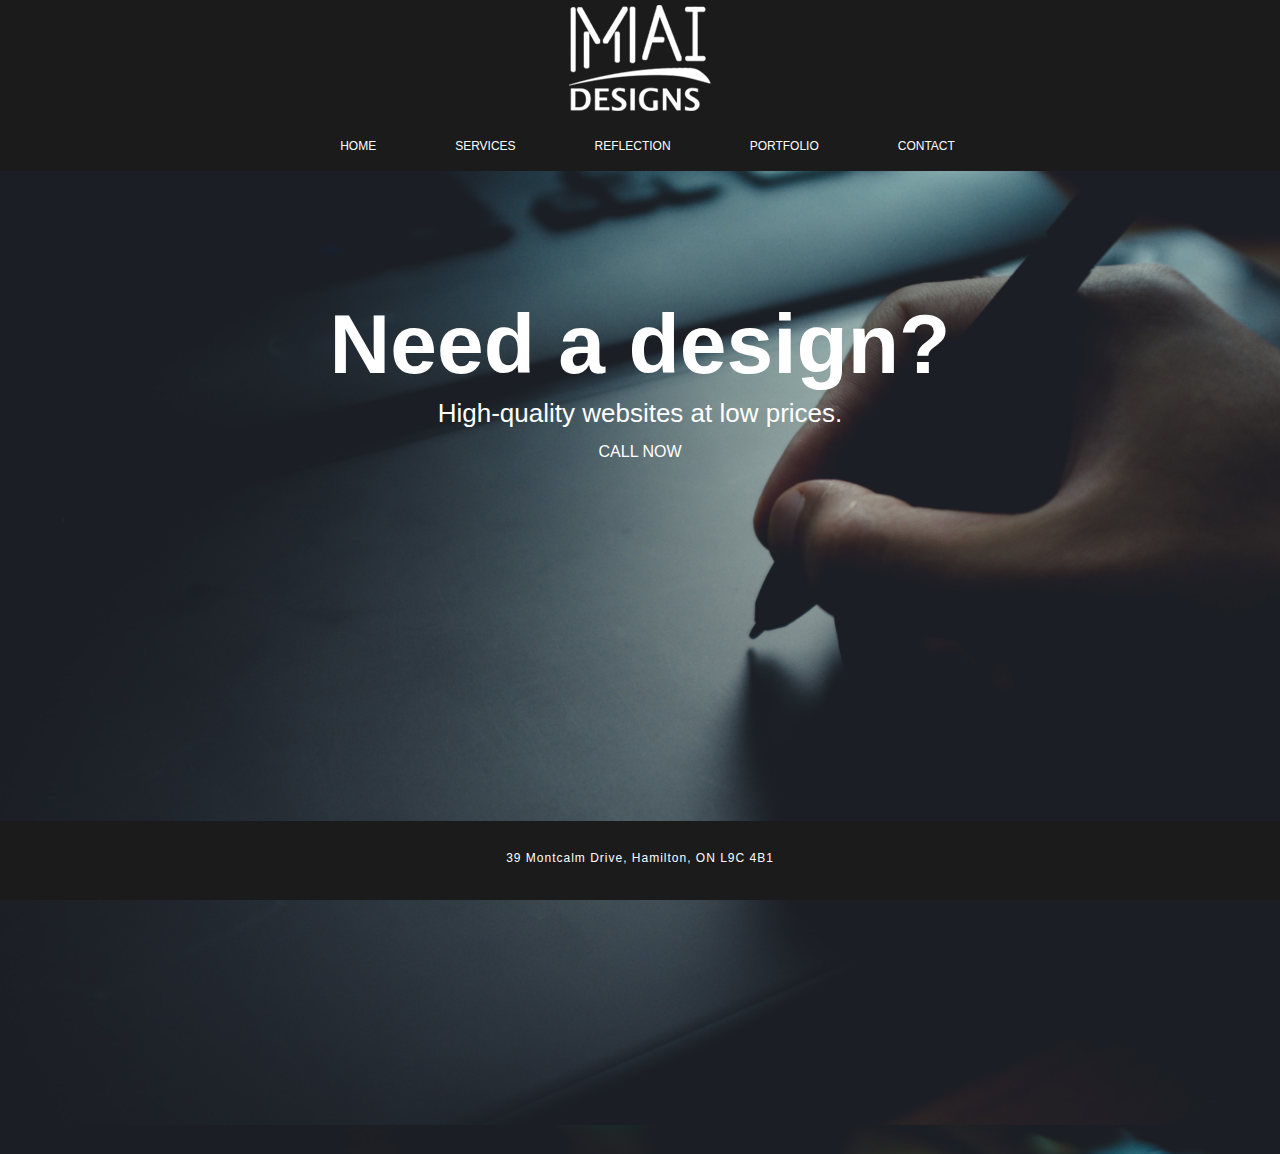
<file: index.html>
<!DOCTYPE html>
<html lang="en">
<head>
    <meta charset="UTF-8">
    <meta http-equiv="X-UA-Compatible" content="IE=edge">
    <meta name="viewport" content="width=device-width, initial-scale=1.0">
    <title>Home</title>
    <link rel="stylesheet" href="home.css">
    <link rel = "icon" href = "images/maidesigns.png">


</head>
<body>

    <div class= "container">
        <div class="logo">
            <header>

                <img src="images/logotest.png" alt="Logo">
                
            </header>
        </div>


        <nav>

            <a href="index.html">HOME</a>
            <a href="services.html">SERVICES</a>
            <a href="about.html">REFLECTION</a>
            <a href="portfolio.html">PORTFOLIO</a>
            <a href="contact.html">CONTACT</a>

        </nav>

        <main>
            <h1>Need a design?</h1>
            <p>High-quality websites at low prices.</p>
            <a href="tel:2898080586" target="_blank">CALL NOW</a>
        </main>

        <div class="maps">

            <center><iframe width="1024" height="576 " src="https://www.youtube.com/embed/LqK6JuciJ3M?&autoplay=1" title="YouTube video player" frameborder="0" allow="accelerometer; autoplay; clipboard-write; encrypted-media; gyroscope; picture-in-picture" allowfullscreen></iframe></center>
        </div>
        
        <footer> 
            <p>39 Montcalm Drive, Hamilton, ON L9C 4B1</p>
        </footer>

        

    </div>

    
</body>
</html>
</file>
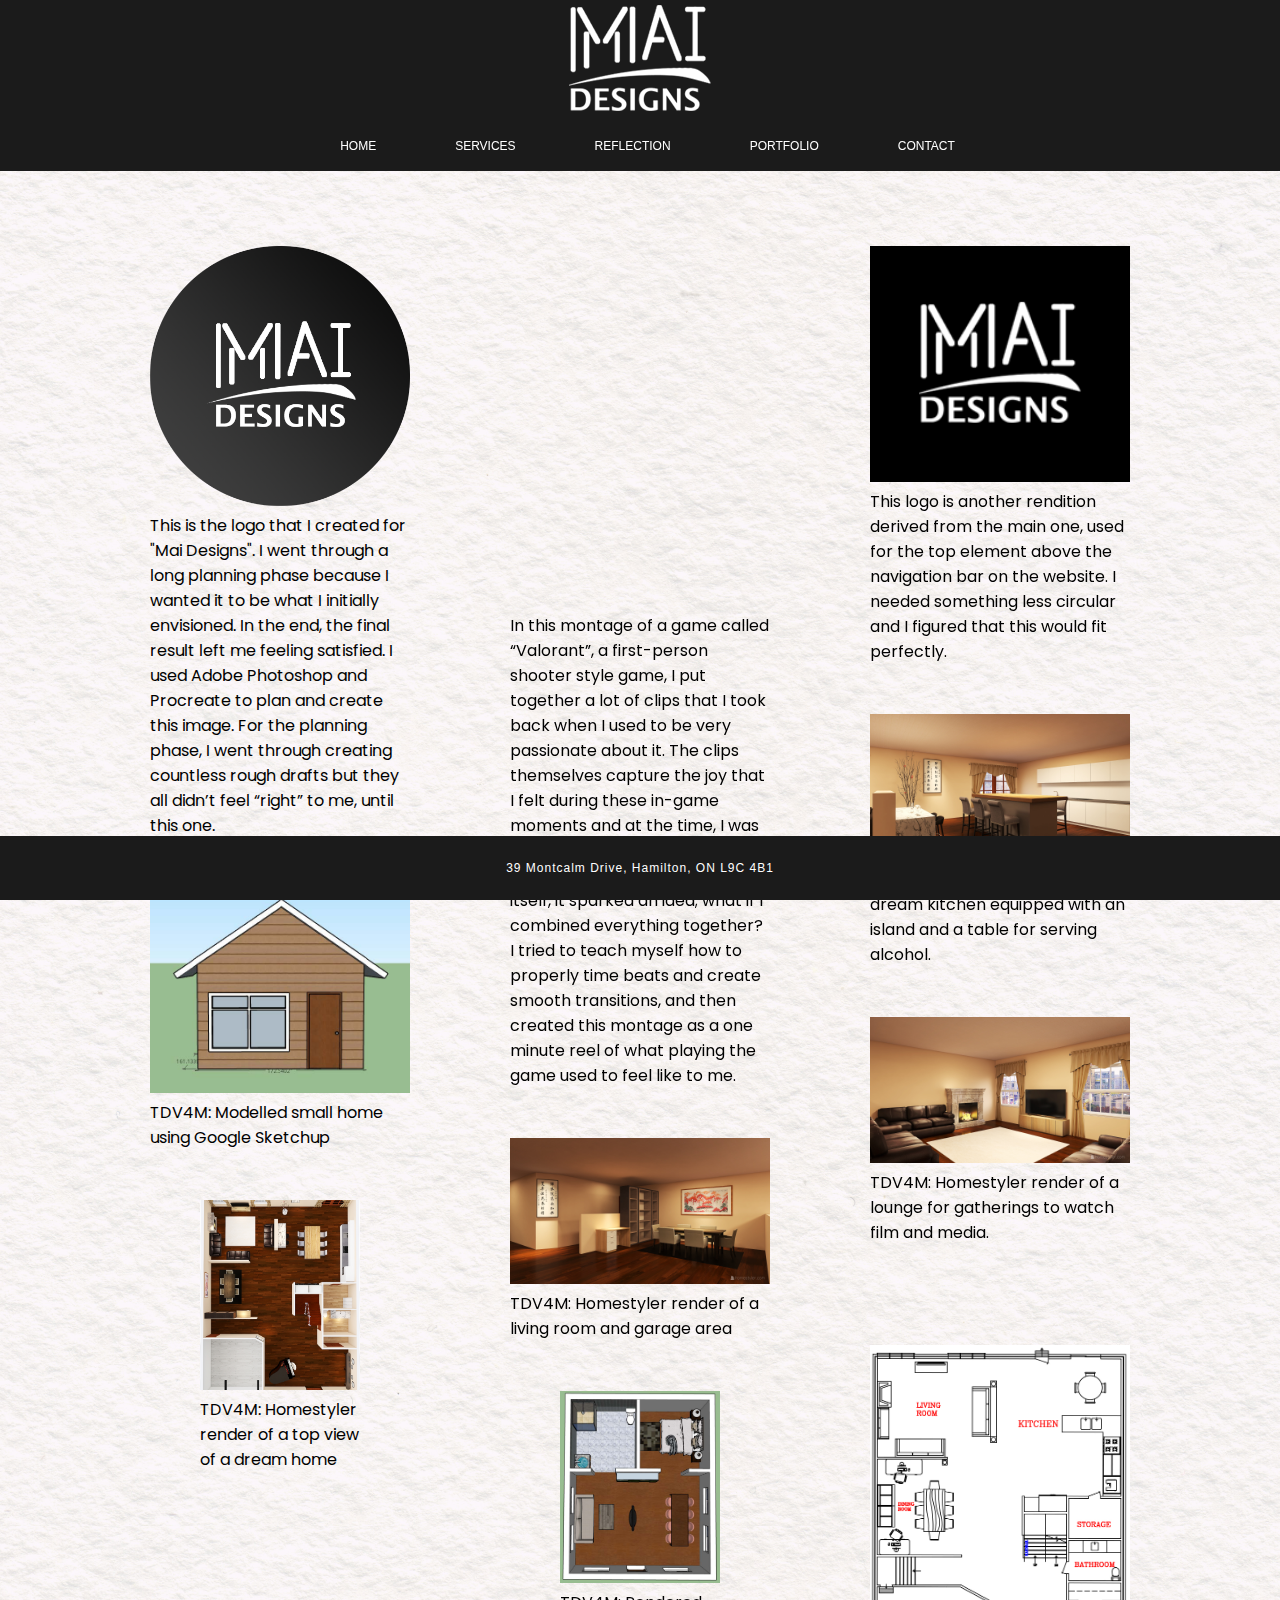
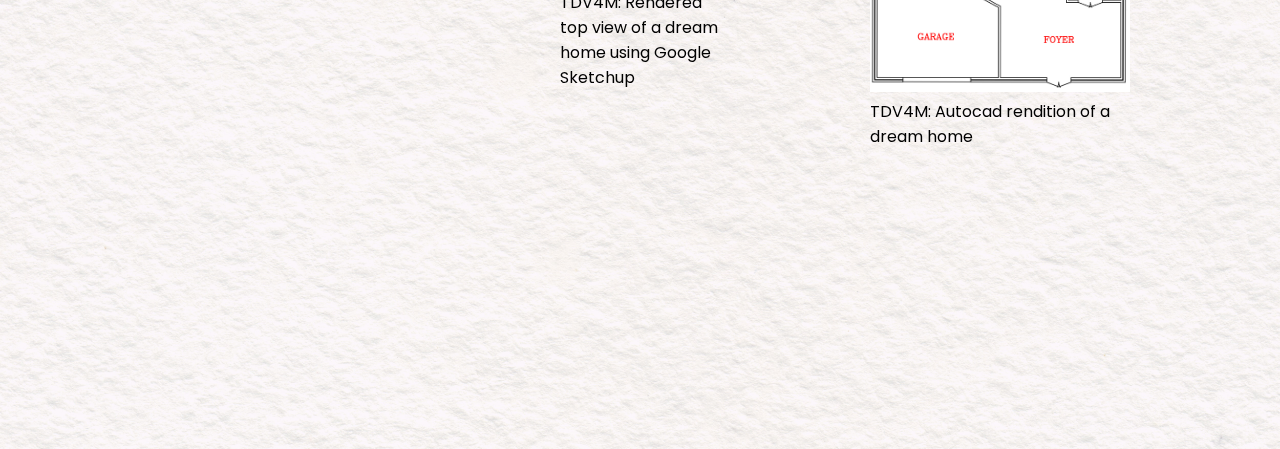
<file: portfolio.html>
<!DOCTYPE html>
<html lang="en">
<head>
    <meta charset="UTF-8">
    <meta http-equiv="X-UA-Compatible" content="IE=edge">
    <meta name="viewport" content="width=device-width, initial-scale=1.0">
    <title>Portfolio</title>
    <link rel = "icon" href = "images/logo.png">
    <link rel="stylesheet" href="portfolio.css">
</head>
<body>

    <div class= "container">
        <header>

            <img src="images/logotest.png" alt="Logo">

        </header>

        <section class="menu">
            <nav>

                <a href="index.html">HOME</a>
                <a href="services.html">SERVICES</a>
                <a href="about.html">REFLECTION</a>
                <a href="portfolio.html">PORTFOLIO</a>
                <a href="contact.html">CONTACT</a>
    
            </nav>

        </section>

        <div class="cover">

            <div class="column">
                <div class="wrapper">
                    <img src="images/maidesigns.png">
                    <p1>This is the logo that I created for "Mai Designs". I went through a long planning phase because I wanted it to be what I initially envisioned. In the end, the final result left me feeling satisfied. I used Adobe Photoshop and Procreate to plan and create this image. For the planning phase, I went through creating countless rough drafts but they all didn’t feel “right” to me, until this one.</p1>
                </div>
                <div class="wrapper">
                    <img src="images/8.jpg">
                    <p1>TDV4M: Modelled small home using Google Sketchup</p1>
                <div class="wrapper">
                    <img src="images/Homestyler Home Decor Top View.jpg">
                    <p1>TDV4M: Homestyler render of a top view of a dream home</p1>
                </div>
                </div>
    
            </div>
            <div class="column">
                <div class="wrapper">
                    <iframe width="480" height="360" src="https://www.youtube.com/embed/NeICZeZdPv4" title="YouTube video player" frameborder="0" allow="accelerometer; autoplay; clipboard-write; encrypted-media; gyroscope; picture-in-picture" allowfullscreen></iframe>
                    <p1>In this montage of a game called “Valorant”, a first-person shooter style game, I put together a lot of clips that I took back when I used to be very passionate about it. The clips themselves capture the joy that I felt during these in-game moments and at the time, I was also very into the song that was being played. With this project itself, it sparked an idea; what if I combined everything together? I tried to teach myself how to properly time beats and create smooth transitions, and then created this montage as a one minute reel of what playing the game used to feel like to me.</p1>
                   
                </div>
                <div class="wrapper">
                    <img src="images/4.jpg">
                    <p1>TDV4M: Homestyler render of a living room and garage area</p1>
                <div class="wrapper">
                    <img src="images/10.jpg">
                    <p1>TDV4M: Rendered top view of a dream home using Google Sketchup</p1>
                </div>
                </div>
            </div>
            
            <div class="column">
                <div class="wrapper">
                    <img src="images/logotest2.png">
                    <p1>This logo is another rendition derived from the main one, used for the top element above the navigation bar on the website. I needed something less circular and I figured that this would fit perfectly.</p1>
                </div>
                <div class="wrapper">
                    <img src="images/5.jpg">
                    <p1>TDV4M: Homestyler render of a dream kitchen equipped with an island and a table for serving alcohol.</p1>
                </div>
                <div class="wrapper">
                    <img src="images/6.jpg">
                    <p1>TDV4M: Homestyler render of a lounge for gatherings to watch film and media.</p1>
                    
                </div>
    
            </div>
            <div class="column">
                <div class="wrapper">
                    <img src="images/Homestyler Home Decor Floor Plan.jpg">
                    <p1>TDV4M: Autocad rendition of a dream home</p1>

                </div>

    
            </div>
            <div class="column">

            </div>

        </div>

        <footer> 
            <p>39 Montcalm Drive, Hamilton, ON L9C 4B1</p>
        </footer>

    </div>
</body>
</html>
</file>
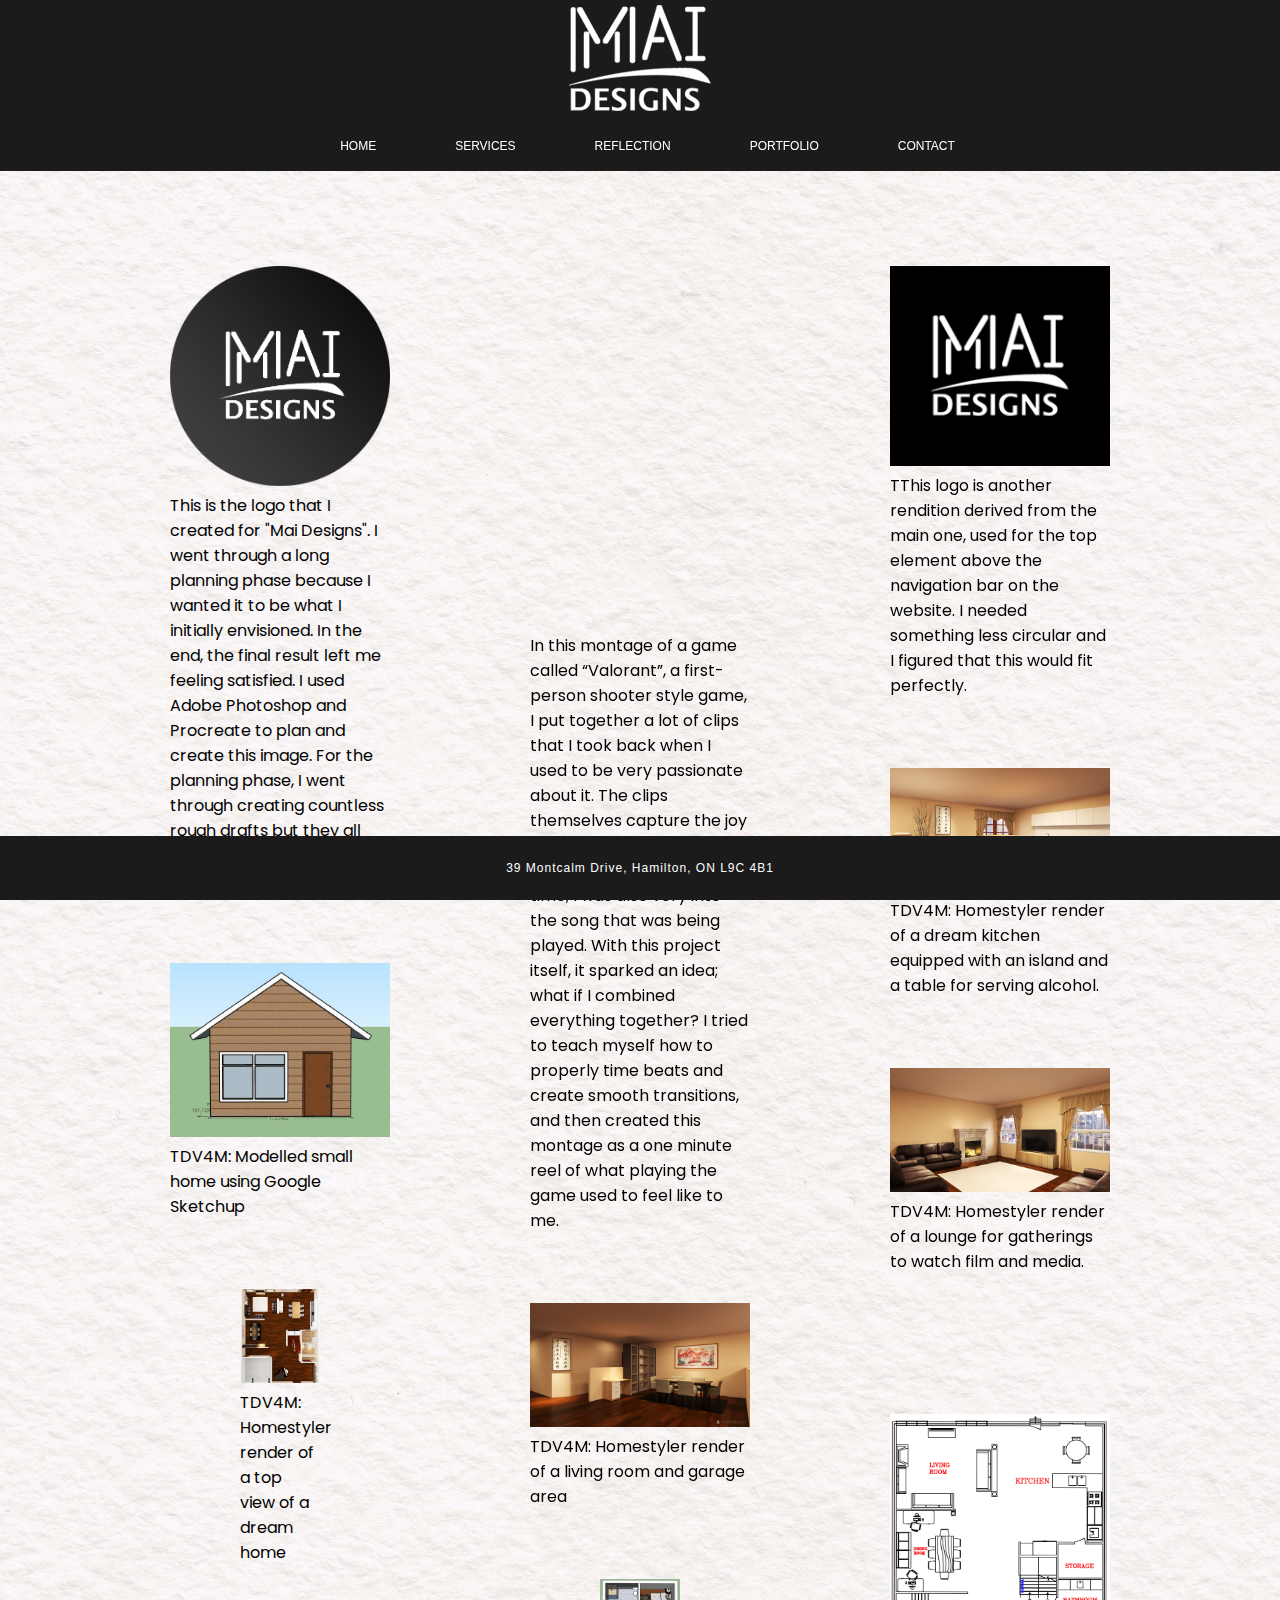
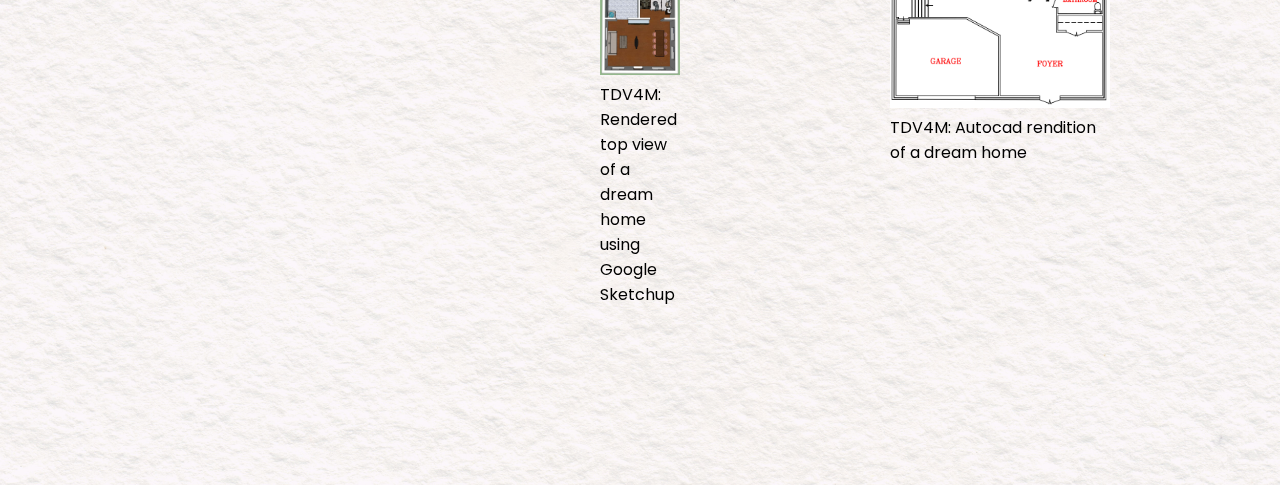
<file: Website/portfolio.html>
<!DOCTYPE html>
<html lang="en">
<head>
    <meta charset="UTF-8">
    <meta http-equiv="X-UA-Compatible" content="IE=edge">
    <meta name="viewport" content="width=device-width, initial-scale=1.0">
    <title>Portfolio</title>
    <link rel = "icon" href = "images/logo.png">
    <link rel="stylesheet" href="portfolio.css">
</head>
<body>

    <div class= "container">
        <header>

            <img src="images/logotest.png" alt="Logo">

        </header>

        <section class="menu">
            <nav>

                <a href="index.html">HOME</a>
                <a href="services.html">SERVICES</a>
                <a href="about.html">REFLECTION</a>
                <a href="portfolio.html">PORTFOLIO</a>
                <a href="contact.html">CONTACT</a>
    
            </nav>

        </section>

        <div class="cover">

            <div class="column">
                <div class="wrapper">
                    <img src="images/maidesigns.png">
                    <p1>This is the logo that I created for "Mai Designs". I went through a long planning phase because I wanted it to be what I initially envisioned. In the end, the final result left me feeling satisfied. I used Adobe Photoshop and Procreate to plan and create this image. For the planning phase, I went through creating countless rough drafts but they all didn’t feel “right” to me, until this one.</p1>
                </div>
                <div class="wrapper">
                    <img src="images/8.jpg">
                    <p1>TDV4M: Modelled small home using Google Sketchup</p1>
                <div class="wrapper">
                    <img src="images/Homestyler Home Decor Top View.jpg">
                    <p1>TDV4M: Homestyler render of a top view of a dream home</p1>
                </div>
                </div>
    
            </div>
            <div class="column">
                <div class="wrapper">
                    <iframe width="640" height="360" src="https://www.youtube.com/embed/NeICZeZdPv4" title="YouTube video player" frameborder="0" allow="accelerometer; autoplay; clipboard-write; encrypted-media; gyroscope; picture-in-picture" allowfullscreen></iframe>
                    <p1>In this montage of a game called “Valorant”, a first-person shooter style game, I put together a lot of clips that I took back when I used to be very passionate about it. The clips themselves capture the joy that I felt during these in-game moments and at the time, I was also very into the song that was being played. With this project itself, it sparked an idea; what if I combined everything together? I tried to teach myself how to properly time beats and create smooth transitions, and then created this montage as a one minute reel of what playing the game used to feel like to me.</p1>
                   
                </div>
                <div class="wrapper">
                    <img src="images/4.jpg">
                    <p1>TDV4M: Homestyler render of a living room and garage area</p1>
                <div class="wrapper">
                    <img src="images/10.jpg">
                    <p1>TDV4M: Rendered top view of a dream home using Google Sketchup</p1>
                </div>
                </div>
            </div>
            
            <div class="column">
                <div class="wrapper">
                    <img src="images/logotest2.png">
                    <p1>TThis logo is another rendition derived from the main one, used for the top element above the navigation bar on the website. I needed something less circular and I figured that this would fit perfectly.</p1>
                </div>
                <div class="wrapper">
                    <img src="images/5.jpg">
                    <p1>TDV4M: Homestyler render of a dream kitchen equipped with an island and a table for serving alcohol.</p1>
                </div>
                <div class="wrapper">
                    <img src="images/6.jpg">
                    <p1>TDV4M: Homestyler render of a lounge for gatherings to watch film and media.</p1>
                    
                </div>
    
            </div>
            <div class="column">
                <div class="wrapper">
                    <img src="images/Homestyler Home Decor Floor Plan.jpg">
                    <p1>TDV4M: Autocad rendition of a dream home</p1>

                </div>

    
            </div>
            <div class="column">

            </div>

        </div>

        <footer> 
            <p>39 Montcalm Drive, Hamilton, ON L9C 4B1</p>
        </footer>

    </div>
</body>
</html>
</file>
<file: home.css>
@import url('https://fonts.googleapis.com/css2?family=Poppins:wght@200;300;400;500;600;700;800;900&display=swap');
*{
    margin: 0px;
    padding: 0px;
    box-sizing: border-box;
    font-family: 'Poppins', sans-serif;
}

html{
    height:125%;
}
body{
    background-color: #fff;
    background-size: cover;
    background-position: center;
}

.headernav{
    margin-left: auto;
    margin-right: auto;
    
}

header{
    background-color: #1b1b1b;
    height: 118px;
    text-align: center;
}

nav{
    background-color: #1b1b1b;
    text-align: center;
    padding-top: 14px;
    padding-bottom: 14px;

}

a{
    color: white;
    font-family: Arial, Helvetica, sans-serif;
}

nav a{
    color: white;
    text-decoration: none;
    font-size: 12px;
    padding-left: 25px;
    padding-right: 10px;
    margin: 20px 20px;
}
body{
    background-color: #2F3035;
    background-image: url(images/glenn-carstens-peters-P1qyEf1g0HU-unsplash.jpeg);
    background-size: cover;
    background-position: center;
}

.container{
    margin-left: auto;
    margin-right: auto;

}

.container .maps{
    margin-left:auto;
    margin-right:auto;
    width:1024px;
}

main{
    height: 400px;
    text-align: center;
    padding-top: 125px;
    padding-left: 240px;
    padding-right: 240px;
}

main a{
    color: white;
    text-decoration: none;
    font-size: 16px;
}

footer{
    /* background-color: rgba(0,0,0,0.26);
    text-align: center;
    padding-top:25px;
    padding-bottom:25px; */
    position: fixed;
    left: 0;
    bottom: 0;
    width: 100%;
    background-color: #1b1b1b;
    color: white;
    text-align: center;
    padding-top:25px;
    padding-bottom:25px;
    letter-spacing: 1px;
}

h1{
    font-size: 84px;
    color: white;
    font-family: Arial, Helvetica, sans-serif;

}

p{
    font-size: 26px;
    margin-top:5px;
    margin-bottom: 10px;
    color: white;
    font-family: Arial, Helvetica, sans-serif;
}

/* a{
    color: white;
    font-family: Arial, Helvetica, sans-serif;
} */

/* nav a{
    text-decoration: none;
    font-size: 12px;
    padding-left: 10px;
    padding-right: 10px;
} */

footer p{
    font-size: 12px;
    text-align:center;
    color: white;
}

.menu{
    text-align: center;
}
</file>
<file: portfolio.css>
@import url('https://fonts.googleapis.com/css2?family=Poppins:wght@200;300;400;500;600;700;800;900&display=swap');
*

{
    margin: 0;
    padding: 0;
    box-sizing: border-box;
    font-family: 'Poppins', sans-serif;
}

html{
    height:140%;
}

body{
    background-image: url(images/olga-thelavart-vS3idIiYxX0-unsplash.jpeg);
    background-color: #fff;
    background-size: cover;
    background-position: center;
}

.container{
    margin-left: auto;
    margin-right: auto;

}

.headernav{
    margin-left: auto;
    margin-right: auto;
    
}

header{
    background-color: #1b1b1b;
    height: 118px;
    text-align: center;
    
}

nav{
    background-color: #1b1b1b;
    text-align: center;
    padding-top: 14px;
    padding-bottom: 14px;
}

a{
    color: white;
    font-family: Arial, Helvetica, sans-serif;
}

nav a{
    color: white;
    text-decoration: none;
    font-size: 12px;
    padding-left: 25px;
    padding-right: 10px;
    margin: 20px 20px;
}

/* nav{
    background-color: rgba(0, 0, 0, 0.26);
    text-align: center;
    padding-top: 14px;
    padding-bottom: 14px;
} */

main{
    /* background-color: orange; */
    height: 400px;
    text-align: center;
    padding-top: 80px;
    padding-left: 240px;
    padding-right: 240px;
}

footer{
    /* background-color: rgba(0,0,0,0.26);
    text-align: center;
    padding-top:25px;
    padding-bottom:25px; */
    position: fixed;
    left: 0;
    bottom: 0;
    width: 100%;
    background-color: #1b1b1b;
    color: white;
    text-align: center;
    padding-top:25px;
    padding-bottom:25px;
    letter-spacing: 1px;
}

h1{
    font-size: 84px;
    color: white;
    font-family: Arial, Helvetica, sans-serif;

}

p{
    font-size: 26px;
    color: white;
    font-family: Arial, Helvetica, sans-serif;
}

a{
    color: white;
    font-family: Arial, Helvetica, sans-serif;
}



footer p{
    font-size: 12px;
    text-align:center;
    color: white;
}

.menu{
    text-align: center;
}

h1, p{
    margin: 0;
}

.cover{
    padding: 25px 100px 0px;
}

.column{
    width: 33.33%;
    min-height: 250px;
    float: left;
}

.wrapper{
    margin: 50px;
}

.wrapper h1, .wrapper p{
    margin-bottom: 20px;
}

.wrapper img{
    width:100%;
}
</file>
<file: Website/portfolio.css>
@import url('https://fonts.googleapis.com/css2?family=Poppins:wght@200;300;400;500;600;700;800;900&display=swap');
*

{
    margin: 0;
    padding: 0;
    box-sizing: border-box;
    font-family: 'Poppins', sans-serif;
}

html{
    height:140%;
}

body{
    background-image: url(images/olga-thelavart-vS3idIiYxX0-unsplash.jpeg);
    background-color: #fff;
    background-size: cover;
    background-position: center;
}

.container{
    margin-left: auto;
    margin-right: auto;

}

.headernav{
    margin-left: auto;
    margin-right: auto;
    
}

header{
    background-color: #1b1b1b;
    height: 118px;
    text-align: center;
    
}

nav{
    background-color: #1b1b1b;
    text-align: center;
    padding-top: 14px;
    padding-bottom: 14px;
}

a{
    color: white;
    font-family: Arial, Helvetica, sans-serif;
}

nav a{
    color: white;
    text-decoration: none;
    font-size: 12px;
    padding-left: 25px;
    padding-right: 10px;
    margin: 20px 20px;
}

/* nav{
    background-color: rgba(0, 0, 0, 0.26);
    text-align: center;
    padding-top: 14px;
    padding-bottom: 14px;
} */

main{
    /* background-color: orange; */
    height: 400px;
    text-align: center;
    padding-top: 80px;
    padding-left: 240px;
    padding-right: 240px;
}

footer{
    /* background-color: rgba(0,0,0,0.26);
    text-align: center;
    padding-top:25px;
    padding-bottom:25px; */
    position: fixed;
    left: 0;
    bottom: 0;
    width: 100%;
    background-color: #1b1b1b;
    color: white;
    text-align: center;
    padding-top:25px;
    padding-bottom:25px;
    letter-spacing: 1px;
}

h1{
    font-size: 84px;
    color: white;
    font-family: Arial, Helvetica, sans-serif;

}

p{
    font-size: 26px;
    color: white;
    font-family: Arial, Helvetica, sans-serif;
}

a{
    color: white;
    font-family: Arial, Helvetica, sans-serif;
}



footer p{
    font-size: 12px;
    text-align:center;
    color: white;
}

.menu{
    text-align: center;
}

h1, p{
    margin: 0;
}

.cover{
    padding: 25px 100px 0px;
}

.column{
    width: 33.33%;
    min-height: 250px;
    float: left;
}

.wrapper{
    margin: 70px;
}

.wrapper h1, .wrapper p{
    margin-bottom: 20px;
}

.wrapper img{
    width:100%;
}
</file>
